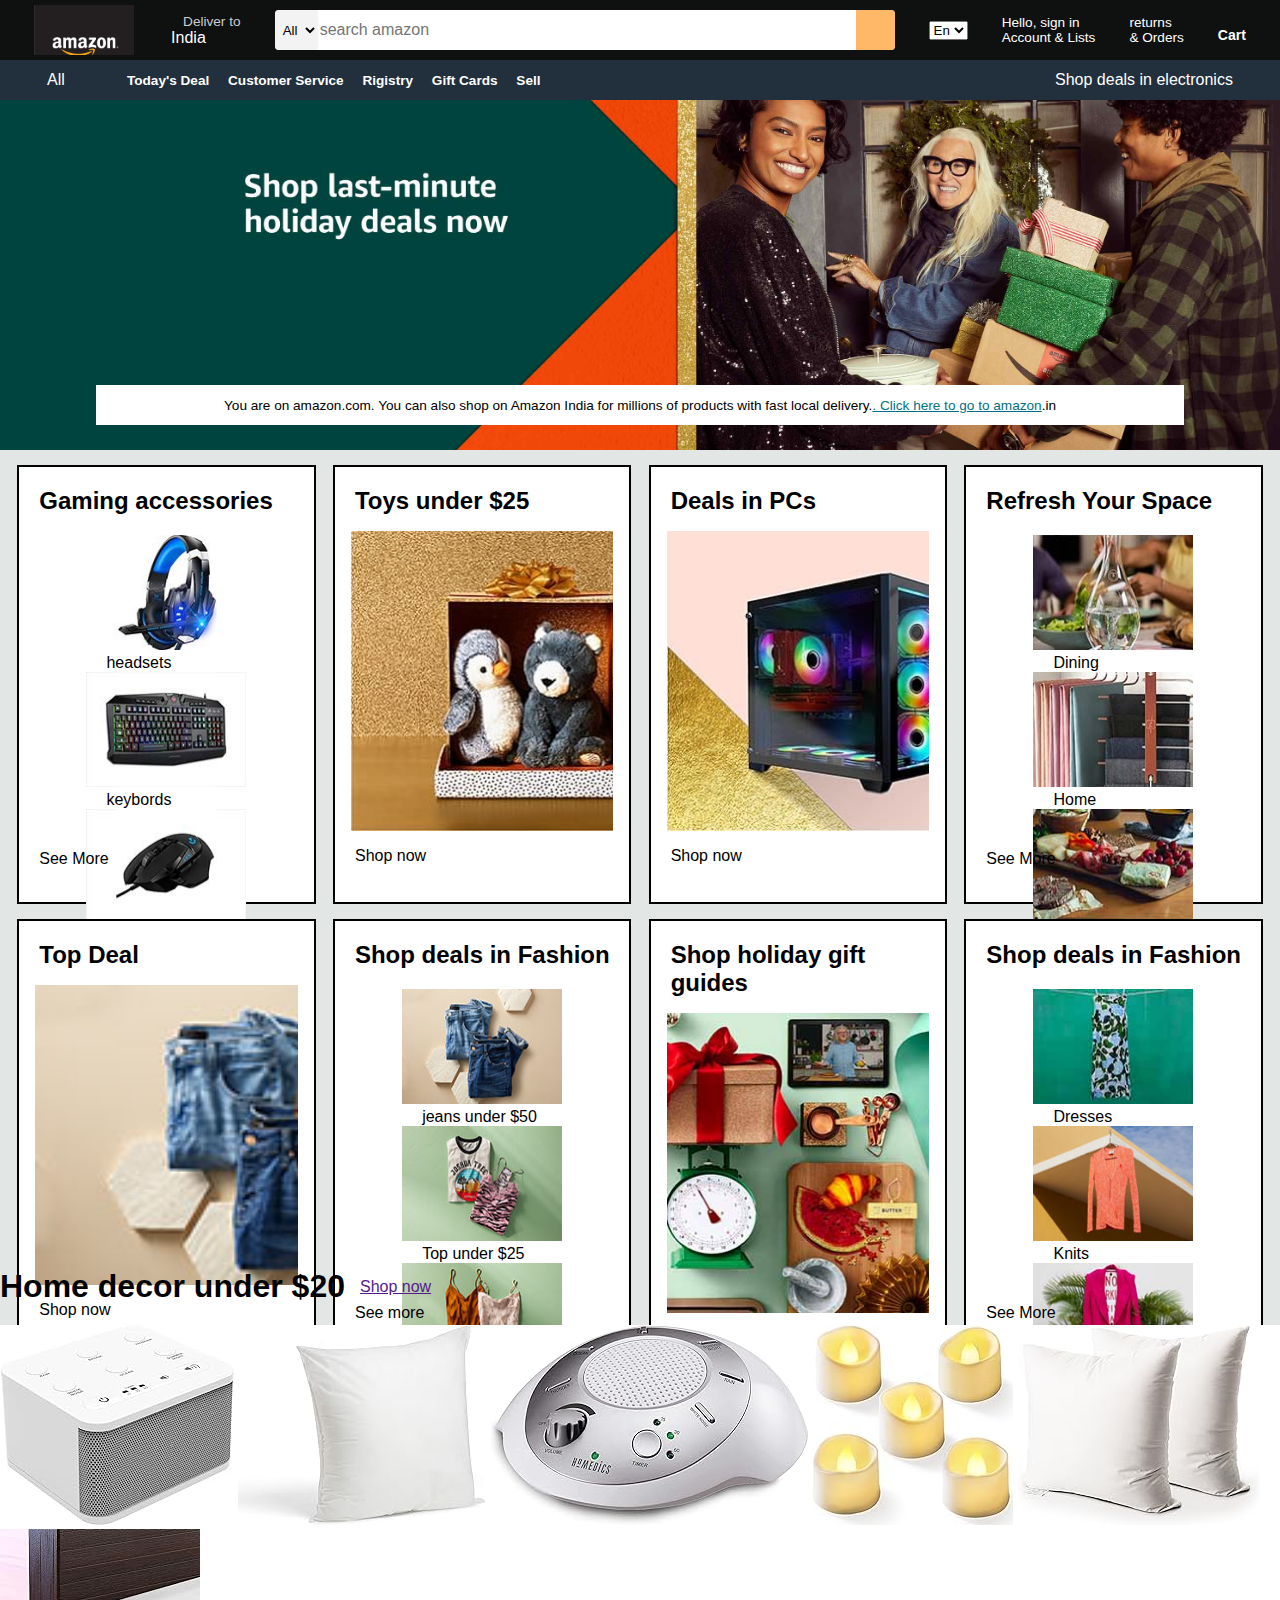
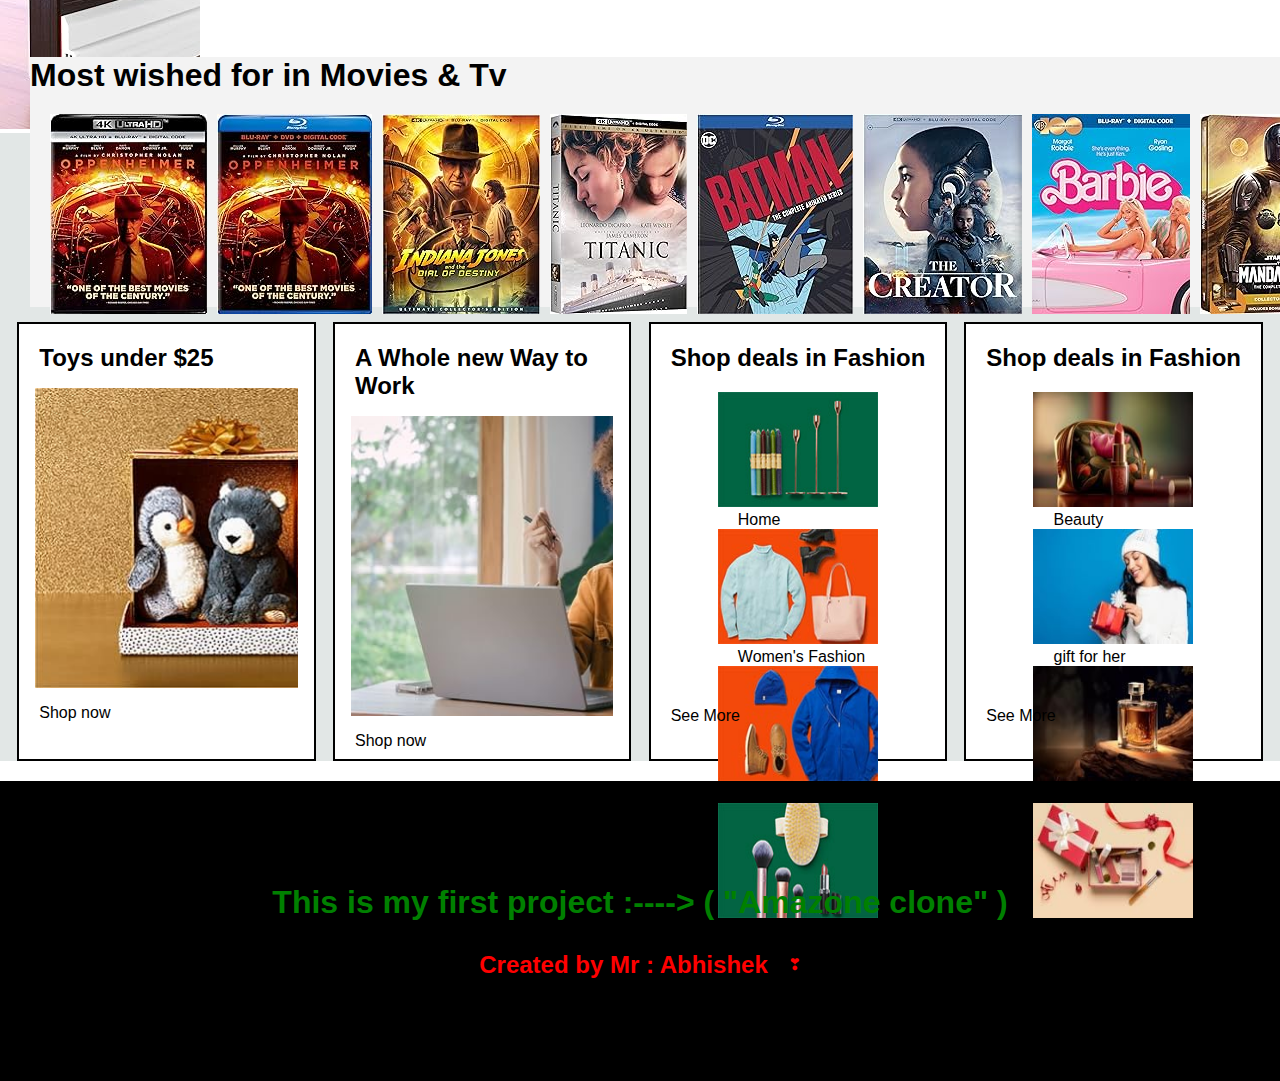
<file: index.html>
<!DOCTYPE html>
<html lang="en">
<head>
    <meta charset="UTF-8">
    <meta name="viewport" content="width=device-width, initial-scale=1.0">
    <title>Abhi Amazon</title>
    <link rel="stylesheet" href="https://cdnjs.cloudflare.com/ajax/libs/font-awesome/6.5.1/css/all.min.css" integrity="sha512-DTOQO9RWCH3ppGqcWaEA1BIZOC6xxalwEsw9c2QQeAIftl+Vegovlnee1c9QX4TctnWMn13TZye+giMm8e2LwA==" crossorigin="anonymous" referrerpolicy="no-referrer" />
    <link rel="stylesheet" href="style.css">

</head>
<body>
    <header >
        <div class="navbar">
            <div class="nav-logo border" >
                <div class="logo"></div>
            </div>
            <div class="nav-address border ">
                <p class="address-first">Deliver to</p>
                <div class="add-icon">
                    <i class="fa-solid fa-location-dot" style="color: white;"></i>
                    <p class="address-second">India</p>
                </div>
            </div>
            <div class="nav-search">
                <select class="search-select">
                    <option>All</option>
                </select>
                <input placeholder="search amazon" class="search-input">
                <div class="search-icon">
                    <i class="fa-solid fa-magnifying-glass" ></i> 
                </div>
            </div>
            <div class="nav-world">
                <i class="fa-solid fa-globe" style="font-size: 28px;"></i>
                <select>
                    <option class="nav-world-2">En</option>
                </select>
            </div>
            <div class="span-signin border" >
                <div class="hello">
                    <p>Hello, sign in</p>
                    <p>Account & Lists</p>
                </div>
            </div>
            <div class="span-second border" >
                <p> returns</p>
                <p>& Orders</p>
            </div>
            <div class="nav-cart border ">
                <i class="fa-solid fa-cart-shopping"></i>
                Cart
            </div>
        </div>
        <div class="panel">
            <div class="panel-all border">
                <i class="fa-solid fa-bars"></i>
                All
            </div>
            <div class="panel-ops ">
                <p class="border">Today's Deal</p>
                <p class="border">Customer Service</p>
                <p class="border">Rigistry</p>
                <p class="border">Gift Cards</p>
                <p class="border"> Sell </p>
            </div>
            <div class="Panel-deals border">
                Shop deals in electronics
            </div>
        </div>
        <div class="hero-section">
            <div class="hero-message">
                You are on amazon.com. You can also shop on Amazon India for millions of products with fast local delivery. <a href="https://www.amazon.com/">. Click here to go to amazon</a>.in
            </div>
        </div>
        <div class="content-sec">
            <div class="box-1 box ">
                <h2>Gaming accessories</h2>
                <div class="box-5-img">
                    <div>
                        <img src="box-1.jpg" height="115px" width="160px" >
                        <p>headsets</p>
                        <img src="box-1a.jpg" height="115px" width="160px" >
                        <p>keybords</p>
                    </div>
                    <div>
                        <img src="box-1b.jpg" height="115px" width="160px" >
                        <p>computer mice</p>
                        <img src="box-1c.jpg" height="115px" width="160px" >
                        <p>chairs</p>
                    </div>
                </div>
                <p>See More</p>
            </div>
            <div class="box-2 box ">
                <div class="box-2-content">
                    <h2>Toys under $25</h2>
                    <div class="box2-img" style="background-image: url(box2.jpg);"></div>
                    <p>Shop now</p>
                </div>
            </div>
            <div class="box-3 box ">
                <div class="box-2-content">
                    <h2>Deals in PCs</h2>
                    <div class="box2-img" style="background-image: url(box3-a.jpg);"></div>
                    <p>Shop now</p>
                </div>
            </div>
            <div class="box-1 box ">
                <h2>Refresh Your Space</h2>
                <div class="box-5-img">
                    <div>
                        <img src="box4-a.jpg" height="115px" width="160px" >
                        <p>Dining</p>
                        <img src="box4-b.jpg" height="115px" width="160px" >
                        <p>Home</p>
                    </div>
                    <div>
                        <img src="box4-c.jpg" height="115px" width="160px" >
                        <p>kitchen</p>
                        <img src="box4-d.jpg" height="115px" width="160px"" >
                        <p>Health & Beauty</p>
                    </div>
                </div>
                <p>See More</p>
            </div>
            <div class="box-5 box ">
                <div class="box-5-content">
                    <h2>Top Deal</h2>
                    <div class="box2-img" style="background-image: url(box6-a.jpg);"></div>
                    <p>Shop now</p>
                </div>
            </div>
            <div class="box-1 box ">
                <h2>Shop deals in Fashion</h2>
                <div class="box-5-img">
                    <div>
                        <img src="box6-a.jpg" height="115px" width="160px" >
                        <p>jeans under $50</p>
                        <img src="box6-b.jpg" height="115px" width="160px">
                        <p>Top under $25</p>
                    </div>
                    <div>
                        <img src="box6-c.jpg" height="115px" width="160px" >
                        <p>Dress under $25</p>
                        <img src="box6-d.jpg" height="115px" width="160px" >
                        <p>shoes under$50</p>
                    </div>
                </div>
                <p>See more</p>
            </div>
            <div class="box-2 box ">
                <div class="box-2-content">
                    <h2>Shop holiday gift guides</h2>
                    <div class="box2-img" style="background-image: url(box7-a.jpg);"></div>
                    <p>Shop now</p>
                </div>
            </div>
            <div class="box-1 box ">
                <h2>Shop deals in Fashion</h2>
                <div class="box-5-img">
                    <div>
                        <img src="box8-a.jpg" height="115px" width="160px" >
                        <p>Dresses</p>
                        <img src="box8-b.jpg" height="115px" width="160px">
                        <p>Knits</p>
                    </div>
                    <div>
                        <img src="box8-c.jpg" height="115px" width="160px" >
                        <p>Jackets</p>
                        <img src="box8-d.jpg" height="115px" width="160px" >
                        <p>jeweelry</p>
                    </div>
                </div>
                <p>See More</p>
            </div>
            <div class="content-sec-2">
                <div>
                    <span><h1>Home decor under $20</h1><a href="">Shop now</a></span>
                    <div class="img-c-4">
                        <img src="c-2-1.jpg" >
                        <img src="c-2-2.jpg" >
                        <img src="c-2-3.jpg" >
                        <img src="c-2-4.jpg">
                        <img src="c-2-5.jpg">
                        <img src="c-2-6.jpg">
                    </div>
                </div>
            </div>

            <div class="movie-sec ">
                <span class="movie"><h1>Most wished for in Movies & Tv </h1></span>
                <div class="types-of-movie border">
                    <img src="m-1.jpg">
                    <img src="m-2.jpg">
                    <img src="m-3.jpg">
                    <img src="m-4.jpg">
                    <img src="m-5.jpg">
                    <img src="m-6.jpg">
                    <img src="m-7.jpg">
                    <img src="m-8.jpg">
                    <img src="m-2.jpg">
                </div>
            </div>
            <div class="box-2 box ">
                <div class="box-2-content">
                    <h2>Toys under $25</h2>
                    <div class="box2-img" style="background-image: url(box2.jpg);"></div>
                    <p>Shop now</p>
                </div>
            </div>
            <div class="box-2 box ">
                <div class="box-2-content">
                    <h2>A Whole new Way to Work</h2>
                    <div class="box2-img" style="background-image: url(last-2.jpg);"></div>
                    <p>Shop now</p>
                </div>
            </div>
            <div class="box-1 box ">
                <h2>Shop deals in Fashion</h2>
                <div class="box-5-img">
                    <div>
                        <img src="last-3-a.jpg" height="115px" width="160px" >
                        <p>Home</p>
                        <img src="last-3-b.jpg" height="115px" width="160px">
                        <p>Women's Fashion</p>
                    </div>
                    <div>
                        <img src="last-3-c.jpg" height="115px" width="160px" >
                        <p>Men's fashion</p>
                        <img src="last-3-d.jpg" height="115px" width="160px" >
                        <p>Beauty</p>
                    </div>
                </div>
                <p>See More</p>
            </div>
            <div class="box-1 box ">
                <h2>Shop deals in Fashion</h2>
                <div class="box-5-img">
                    <div>
                        <img src="last-4-a.jpg" height="115px" width="160px" >
                        <p>Beauty</p>
                        <img src="last-4-b.jpg" height="115px" width="160px">
                        <p>gift for her</p>
                    </div>
                    <div>
                        <img src="last-4-c.jpg" height="115px" width="160px" >
                        <p>Luxary beauty</p>
                        <img src="last-4-d.jpg" height="115px" width="160px" >
                        <p>Most loved beauty</p>
                    </div>
                </div>
                <p>See More</p>
            </div>
            </div>
            <div class="footer">
                <div class="footer-div">
                    <h1>This is my first project :----> ( "Amazone clone" )</h1>
                    <div class="h2-tag">
                        <h2>Created by Mr : Abhishek </h2>
                        <p>&#10083;</p>
                    </div>
                </div>
            </div>
    </header>
</body>
</html>
</file>
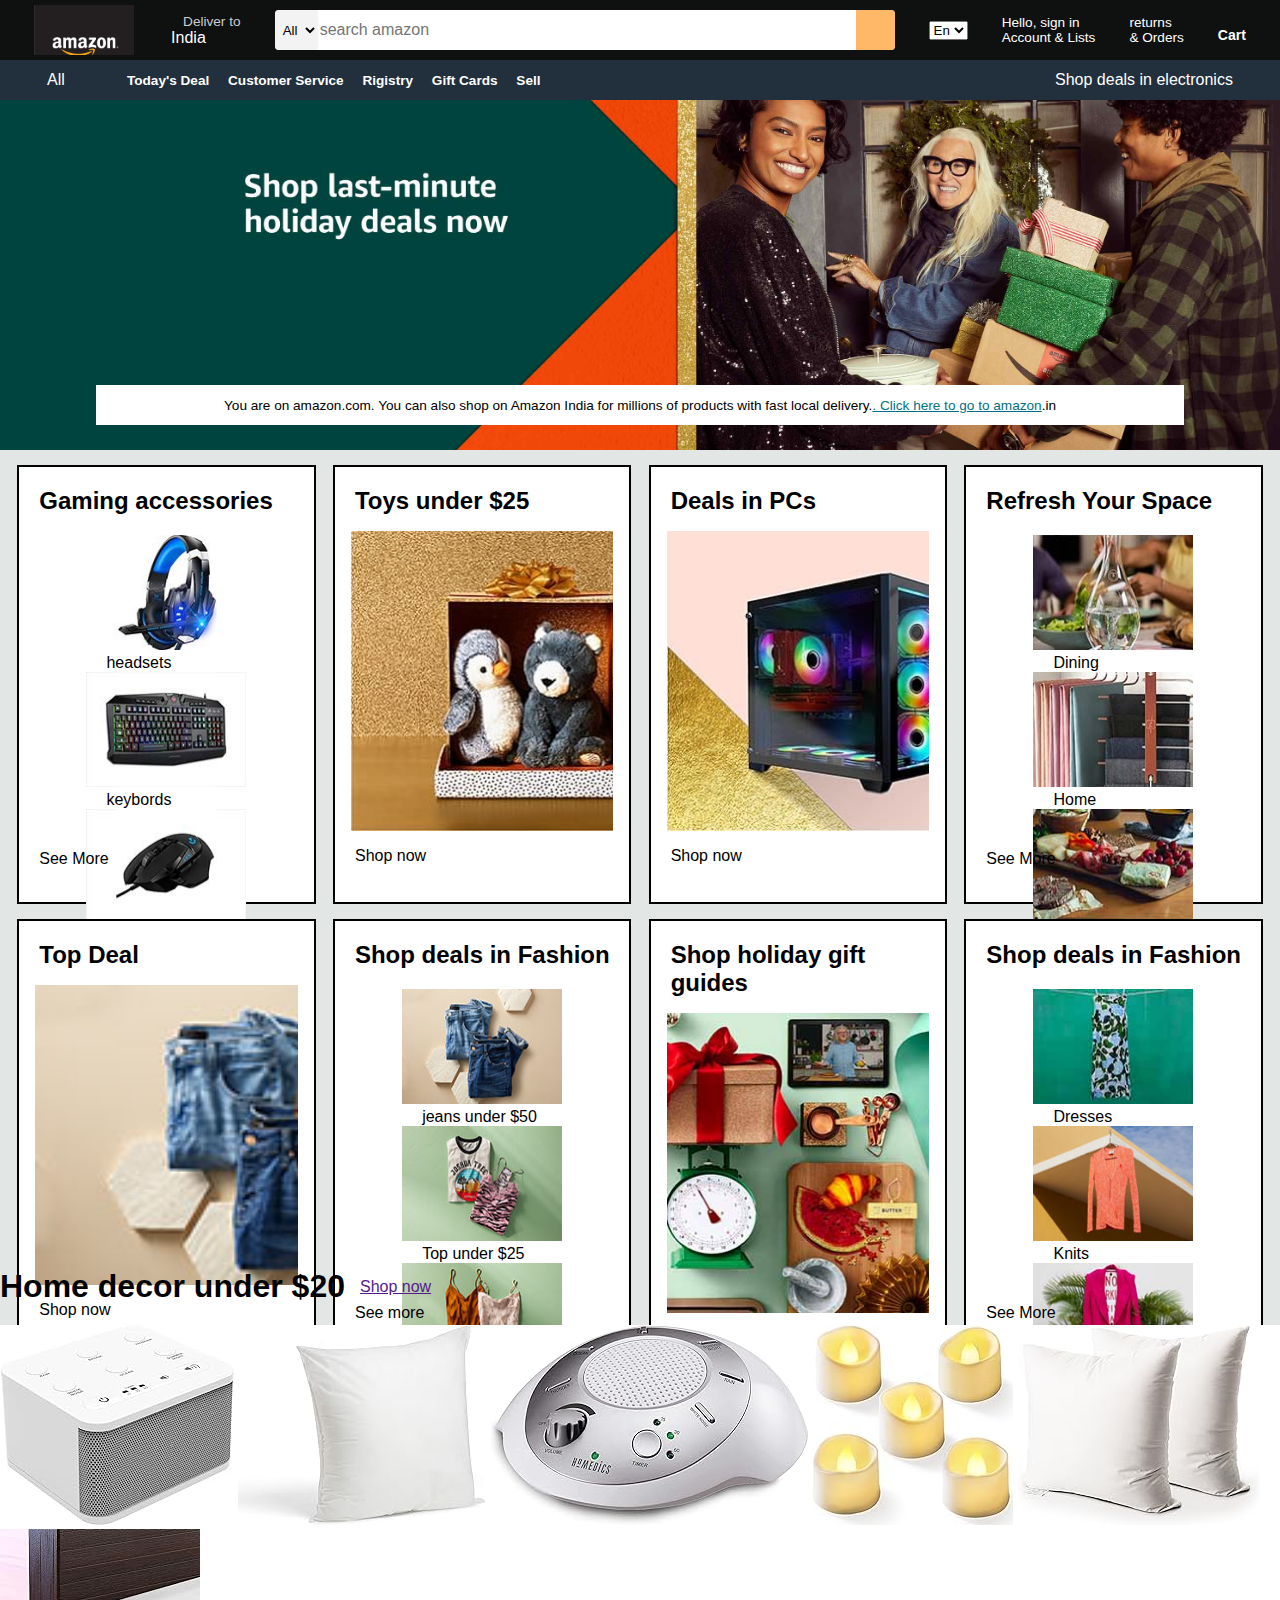
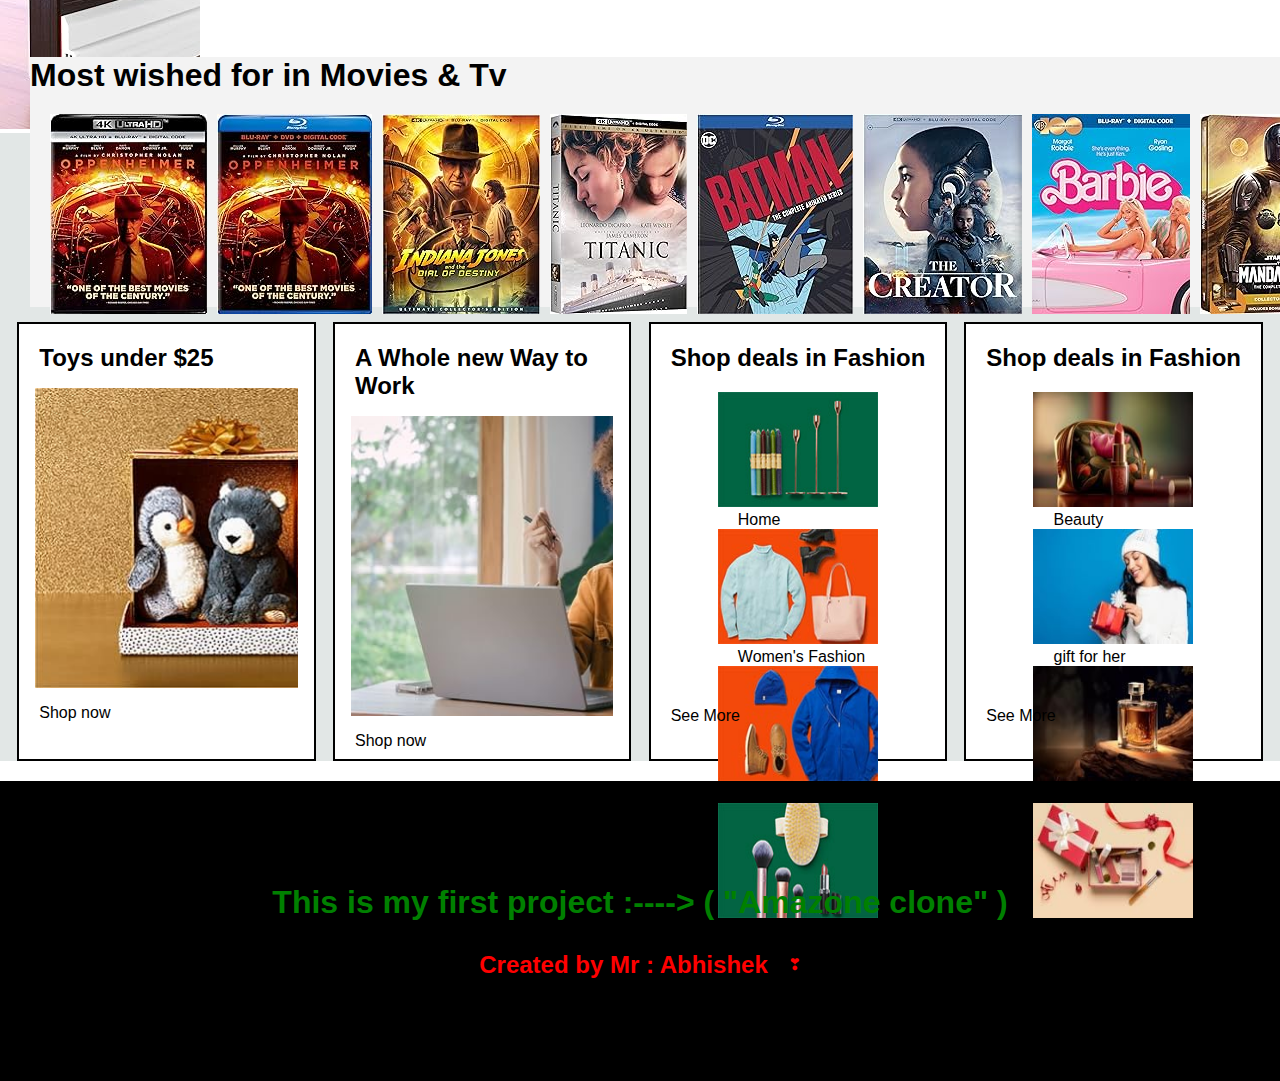
<file: Amazon clone.html>
<!DOCTYPE html>
<html lang="en">
<head>
    <meta charset="UTF-8">
    <meta name="viewport" content="width=device-width, initial-scale=1.0">
    <title>Abhi Amazon</title>
    <link rel="stylesheet" href="https://cdnjs.cloudflare.com/ajax/libs/font-awesome/6.5.1/css/all.min.css" integrity="sha512-DTOQO9RWCH3ppGqcWaEA1BIZOC6xxalwEsw9c2QQeAIftl+Vegovlnee1c9QX4TctnWMn13TZye+giMm8e2LwA==" crossorigin="anonymous" referrerpolicy="no-referrer" />
    <link rel="stylesheet" href="amazon clone.css">

</head>
<body>
    <header >
        <div class="navbar">
            <div class="nav-logo border" >
                <div class="logo"></div>
            </div>
            <div class="nav-address border ">
                <p class="address-first">Deliver to</p>
                <div class="add-icon">
                    <i class="fa-solid fa-location-dot" style="color: white;"></i>
                    <p class="address-second">India</p>
                </div>
            </div>
            <div class="nav-search">
                <select class="search-select">
                    <option>All</option>
                </select>
                <input placeholder="search amazon" class="search-input">
                <div class="search-icon">
                    <i class="fa-solid fa-magnifying-glass" ></i> 
                </div>
            </div>
            <div class="nav-world">
                <i class="fa-solid fa-globe" style="font-size: 28px;"></i>
                <select>
                    <option class="nav-world-2">En</option>
                </select>
            </div>
            <div class="span-signin border" >
                <div class="hello">
                    <p>Hello, sign in</p>
                    <p>Account & Lists</p>
                </div>
            </div>
            <div class="span-second border" >
                <p> returns</p>
                <p>& Orders</p>
            </div>
            <div class="nav-cart border ">
                <i class="fa-solid fa-cart-shopping"></i>
                Cart
            </div>
        </div>
        <div class="panel">
            <div class="panel-all border">
                <i class="fa-solid fa-bars"></i>
                All
            </div>
            <div class="panel-ops ">
                <p class="border">Today's Deal</p>
                <p class="border">Customer Service</p>
                <p class="border">Rigistry</p>
                <p class="border">Gift Cards</p>
                <p class="border"> Sell </p>
            </div>
            <div class="Panel-deals border">
                Shop deals in electronics
            </div>
        </div>
        <div class="hero-section">
            <div class="hero-message">
                You are on amazon.com. You can also shop on Amazon India for millions of products with fast local delivery. <a href="https://www.amazon.com/">. Click here to go to amazon</a>.in
            </div>
        </div>
        <div class="content-sec">
            <div class="box-1 box ">
                <h2>Gaming accessories</h2>
                <div class="box-5-img">
                    <div>
                        <img src="box-1.jpg" height="115px" width="160px" >
                        <p>headsets</p>
                        <img src="box-1a.jpg" height="115px" width="160px" >
                        <p>keybords</p>
                    </div>
                    <div>
                        <img src="box-1b.jpg" height="115px" width="160px" >
                        <p>computer mice</p>
                        <img src="box-1c.jpg" height="115px" width="160px" >
                        <p>chairs</p>
                    </div>
                </div>
                <p>See More</p>
            </div>
            <div class="box-2 box ">
                <div class="box-2-content">
                    <h2>Toys under $25</h2>
                    <div class="box2-img" style="background-image: url(box2.jpg);"></div>
                    <p>Shop now</p>
                </div>
            </div>
            <div class="box-3 box ">
                <div class="box-2-content">
                    <h2>Deals in PCs</h2>
                    <div class="box2-img" style="background-image: url(box3-a.jpg);"></div>
                    <p>Shop now</p>
                </div>
            </div>
            <div class="box-1 box ">
                <h2>Refresh Your Space</h2>
                <div class="box-5-img">
                    <div>
                        <img src="box4-a.jpg" height="115px" width="160px" >
                        <p>Dining</p>
                        <img src="box4-b.jpg" height="115px" width="160px" >
                        <p>Home</p>
                    </div>
                    <div>
                        <img src="box4-c.jpg" height="115px" width="160px" >
                        <p>kitchen</p>
                        <img src="box4-d.jpg" height="115px" width="160px"" >
                        <p>Health & Beauty</p>
                    </div>
                </div>
                <p>See More</p>
            </div>
            <div class="box-5 box ">
                <div class="box-5-content">
                    <h2>Top Deal</h2>
                    <div class="box2-img" style="background-image: url(box6-a.jpg);"></div>
                    <p>Shop now</p>
                </div>
            </div>
            <div class="box-1 box ">
                <h2>Shop deals in Fashion</h2>
                <div class="box-5-img">
                    <div>
                        <img src="box6-a.jpg" height="115px" width="160px" >
                        <p>jeans under $50</p>
                        <img src="box6-b.jpg" height="115px" width="160px">
                        <p>Top under $25</p>
                    </div>
                    <div>
                        <img src="box6-c.jpg" height="115px" width="160px" >
                        <p>Dress under $25</p>
                        <img src="box6-d.jpg" height="115px" width="160px" >
                        <p>shoes under$50</p>
                    </div>
                </div>
                <p>See more</p>
            </div>
            <div class="box-2 box ">
                <div class="box-2-content">
                    <h2>Shop holiday gift guides</h2>
                    <div class="box2-img" style="background-image: url(box7-a.jpg);"></div>
                    <p>Shop now</p>
                </div>
            </div>
            <div class="box-1 box ">
                <h2>Shop deals in Fashion</h2>
                <div class="box-5-img">
                    <div>
                        <img src="box8-a.jpg" height="115px" width="160px" >
                        <p>Dresses</p>
                        <img src="box8-b.jpg" height="115px" width="160px">
                        <p>Knits</p>
                    </div>
                    <div>
                        <img src="box8-c.jpg" height="115px" width="160px" >
                        <p>Jackets</p>
                        <img src="box8-d.jpg" height="115px" width="160px" >
                        <p>jeweelry</p>
                    </div>
                </div>
                <p>See More</p>
            </div>
            <div class="content-sec-2">
                <div>
                    <span><h1>Home decor under $20</h1><a href="">Shop now</a></span>
                    <div class="img-c-4">
                        <img src="c-2-1.jpg" >
                        <img src="c-2-2.jpg" >
                        <img src="c-2-3.jpg" >
                        <img src="c-2-4.jpg">
                        <img src="c-2-5.jpg">
                        <img src="c-2-6.jpg">
                    </div>
                </div>
            </div>

            <div class="movie-sec ">
                <span class="movie"><h1>Most wished for in Movies & Tv </h1></span>
                <div class="types-of-movie border">
                    <img src="m-1.jpg">
                    <img src="m-2.jpg">
                    <img src="m-3.jpg">
                    <img src="m-4.jpg">
                    <img src="m-5.jpg">
                    <img src="m-6.jpg">
                    <img src="m-7.jpg">
                    <img src="m-8.jpg">
                    <img src="m-2.jpg">
                </div>
            </div>
            <div class="box-2 box ">
                <div class="box-2-content">
                    <h2>Toys under $25</h2>
                    <div class="box2-img" style="background-image: url(box2.jpg);"></div>
                    <p>Shop now</p>
                </div>
            </div>
            <div class="box-2 box ">
                <div class="box-2-content">
                    <h2>A Whole new Way to Work</h2>
                    <div class="box2-img" style="background-image: url(last-2.jpg);"></div>
                    <p>Shop now</p>
                </div>
            </div>
            <div class="box-1 box ">
                <h2>Shop deals in Fashion</h2>
                <div class="box-5-img">
                    <div>
                        <img src="last-3-a.jpg" height="115px" width="160px" >
                        <p>Home</p>
                        <img src="last-3-b.jpg" height="115px" width="160px">
                        <p>Women's Fashion</p>
                    </div>
                    <div>
                        <img src="last-3-c.jpg" height="115px" width="160px" >
                        <p>Men's fashion</p>
                        <img src="last-3-d.jpg" height="115px" width="160px" >
                        <p>Beauty</p>
                    </div>
                </div>
                <p>See More</p>
            </div>
            <div class="box-1 box ">
                <h2>Shop deals in Fashion</h2>
                <div class="box-5-img">
                    <div>
                        <img src="last-4-a.jpg" height="115px" width="160px" >
                        <p>Beauty</p>
                        <img src="last-4-b.jpg" height="115px" width="160px">
                        <p>gift for her</p>
                    </div>
                    <div>
                        <img src="last-4-c.jpg" height="115px" width="160px" >
                        <p>Luxary beauty</p>
                        <img src="last-4-d.jpg" height="115px" width="160px" >
                        <p>Most loved beauty</p>
                    </div>
                </div>
                <p>See More</p>
            </div>
            </div>
            <div class="footer">
                <div class="footer-div">
                    <h1>This is my first project :----> ( "Amazone clone" )</h1>
                    <div class="h2-tag">
                        <h2>Created by Mr : Abhishek </h2>
                        <p>&#10083;</p>
                    </div>
                </div>
            </div>
    </header>
</body>
</html>
</file>
<file: style.css>
* {
    font-family: Arial, Helvetica, sans-serif;
    margin: 0px;
    border:border-box;
}

.navbar {
    height: 60px;
    background-color: #0f1111;
    display: flex;
    align-items: center;
    justify-content: space-evenly;
}

.nav-logo {
    height: 50px;
    width: 100px;
    

}
.logo {

    background-image: url(amazon.png);
    background-size: cover;
    height: 50px;
    width: 100px;
}

.border {
    border: 2px transparent;
}

.border:hover {
     border: 2px solid white;
}

.address-first {
    color: #cccccc;
    font-size: 0.85rem;
    margin-left: 15px;
}

.address-second {
    font-size: 1rem;
    color: white;
    margin-left: 3px;
}

.add-icon {
    display: flex;
    align-items: center;
}

.nav-search {
    display: flex;
    width: 620px;
    background-color: pink;
    height: 40px;
    border-radius: 4px;
    justify-content: space-evenly;
    
}

.search-select {
    background-color: #f3f3f3;
    width: 50px;
    text-align: center;
    border-top-left-radius: 4px;
    border-bottom-left-radius: 4px;
    border: none;
    

}
.search-input {
    width: 100%;
    font-size: 1rem;
    border: none;   
}

.search-icon {
    width: 45px;
    display: flex;
    justify-content: center;
    align-items: center;
    font-size: 1.2rem;
    background-color: #feb868;
    border-top-right-radius: 4px;
    border-bottom-right-radius: 4px;
    color: #0f1111;
}

.span-hi {
    font-size: 1rem;
    color: white;
    display: flex;
    justify-content: center;
    align-items: center;

    
}

.span-second {
    color: white;
    font-size: 0.85rem;
}


.hello{
    color: white;
    font-size: 0.85rem;
}
.nav-first{
    font-size: 0.85rem;
    font-weight: 700;
    color: white
}
.nav-second{
    font-size: 0.85rem;
    font-weight: 700;
    color: white

}

.nav-search:hover {
    border: 2px solid orange;
    
}

.nav-cart i {
    font-size: 30px;
    font-weight: bold;
    color: white;
}

.nav-cart {
    font-size: 14px;
    font-weight: bold;
    color: white;
}

.nav-world {
    display: flex;
    justify-content: space-evenly;
    color: white;
}

.panel{
    height: 40px;
    background-color: #222f3d;
    display: flex;
    color: white;
    align-items: center;
    justify-content: space-evenly;


}

.panel-ops p {
    display: inline;
    margin-left: 15px;
    font-weight: 700;

}

.panel-ops {
    width: 70%;
    font-size: 0.85rem;
   
}


.panel-deals {
    font-size: 0.95rem;
    font-weight: 700;
}


/** Hero section **/

.hero-section{
    background-image: url(hero.jpg);
    background-size: cover;
    height: 350px;
    display: flex;
    justify-content:center ;
    align-items: flex-end;
    
    
    
}

.hero-message {
    background-color: white;
    color: black;
    height: 40px;
    display: flex;
    align-items: center;
    justify-content: center;
    font-size: 0.85rem;
    width: 85%;
    margin-bottom: 25px;



}

.hero-message a {
    color: #007185;
}


/** Shop  section **/

.box {
    border: 2px solid black;
    height: 400px;
    width: 23%;
    background-color: white;
    padding: 20px 0px 15px;
    margin-top: 15px;
    
}

.content-sec {
    display: flex;
    flex-wrap: wrap;
    justify-content: space-evenly;
    background-color: #e2e7e6;   
}

.content-sec p ,.content-sec h2{
    margin-left: 20px;
}

.box-item {
    margin-top: 20px;
    padding: 10px;  
}

.box-item p  {
    font-size: 0.85rem;
    font-weight: 700;

}

.box-item1 {
    margin-top: 30px;
    padding: 10px;
}

.box-item1 p {
    font-size: 0.85rem;
    font-weight: 700;


}
.box-img {
    height: 300px;
    display: flex;

}

.content-sec > p {
    margin-top: 20px;
}

.box2-img {
    height: 300px;
    background-size: cover;
    margin-top: 1rem;
    margin-bottom: 1rem;
    margin-left: 1rem;
    margin-right: 1rem;

}

.box2-content {
    margin-left: 1rem;
    margin-right: 1rem;
}

.box2-content p {
    background-color: #df3614;
}

.box-5-img {
    display: flex;
    justify-content: space-evenly;
    padding: 20px 0px 15px;
    flex-wrap: wrap;
    height: 300px;   
}

.content-sec-2 {
    display: flex;
    height: 285px;
    margin-top: 10px;
    justify-content: space-evenly;
    align-items: center;
    margin : 0px 0px 14px
    
}
span{
    display: flex;
    color: black;
    align-items: center;
    margin-right: 20px;
    padding-bottom: 20px;    
}
span a {
    padding: 0px 0px 0px 15px;
}

.img-c-4 {
    background-color: white;
}

/** Movie section **/

.movie-sec {
    height: 250px;
    background-color: #f3f3f3;
    margin-left: 30px;
}

.types-of-movie {

    display: flex;
    justify-content: space-evenly;
    gap: 10px;
    margin-left: 20px;
    margin-right: 20px;

}

.footer {
    height: 300px;
    background-color: black;
    margin-top: 20px;
    display: flex;
    justify-content: center;
    align-items: center;
}

.footer-div {
    color: white;
    margin: 20px;
    color: green;
}
.h2-tag {
    display: flex;
    gap: 20px;
    margin-top: 30px;
    justify-content: center;
    align-items: center;
    color: red;
}
</file>
<file: amazon clone.css>
* {
    font-family: Arial, Helvetica, sans-serif;
    margin: 0px;
    border:border-box;
}

.navbar {
    height: 60px;
    background-color: #0f1111;
    display: flex;
    align-items: center;
    justify-content: space-evenly;
}

.nav-logo {
    height: 50px;
    width: 100px;
    

}
.logo {

    background-image: url(amazon.png);
    background-size: cover;
    height: 50px;
    width: 100px;
}

.border {
    border: 2px transparent;
}

.border:hover {
     border: 2px solid white;
}

.address-first {
    color: #cccccc;
    font-size: 0.85rem;
    margin-left: 15px;
}

.address-second {
    font-size: 1rem;
    color: white;
    margin-left: 3px;
}

.add-icon {
    display: flex;
    align-items: center;
}

.nav-search {
    display: flex;
    width: 620px;
    background-color: pink;
    height: 40px;
    border-radius: 4px;
    justify-content: space-evenly;
    
}

.search-select {
    background-color: #f3f3f3;
    width: 50px;
    text-align: center;
    border-top-left-radius: 4px;
    border-bottom-left-radius: 4px;
    border: none;
    

}
.search-input {
    width: 100%;
    font-size: 1rem;
    border: none;   
}

.search-icon {
    width: 45px;
    display: flex;
    justify-content: center;
    align-items: center;
    font-size: 1.2rem;
    background-color: #feb868;
    border-top-right-radius: 4px;
    border-bottom-right-radius: 4px;
    color: #0f1111;
}

.span-hi {
    font-size: 1rem;
    color: white;
    display: flex;
    justify-content: center;
    align-items: center;

    
}

.span-second {
    color: white;
    font-size: 0.85rem;
}


.hello{
    color: white;
    font-size: 0.85rem;
}
.nav-first{
    font-size: 0.85rem;
    font-weight: 700;
    color: white
}
.nav-second{
    font-size: 0.85rem;
    font-weight: 700;
    color: white

}

.nav-search:hover {
    border: 2px solid orange;
    
}

.nav-cart i {
    font-size: 30px;
    font-weight: bold;
    color: white;
}

.nav-cart {
    font-size: 14px;
    font-weight: bold;
    color: white;
}

.nav-world {
    display: flex;
    justify-content: space-evenly;
    color: white;
}

.panel{
    height: 40px;
    background-color: #222f3d;
    display: flex;
    color: white;
    align-items: center;
    justify-content: space-evenly;


}

.panel-ops p {
    display: inline;
    margin-left: 15px;
    font-weight: 700;

}

.panel-ops {
    width: 70%;
    font-size: 0.85rem;
   
}


.panel-deals {
    font-size: 0.95rem;
    font-weight: 700;
}


/** Hero section **/

.hero-section{
    background-image: url(hero.jpg);
    background-size: cover;
    height: 350px;
    display: flex;
    justify-content:center ;
    align-items: flex-end;
    
    
    
}

.hero-message {
    background-color: white;
    color: black;
    height: 40px;
    display: flex;
    align-items: center;
    justify-content: center;
    font-size: 0.85rem;
    width: 85%;
    margin-bottom: 25px;



}

.hero-message a {
    color: #007185;
}


/** Shop  section **/

.box {
    border: 2px solid black;
    height: 400px;
    width: 23%;
    background-color: white;
    padding: 20px 0px 15px;
    margin-top: 15px;
    
}

.content-sec {
    display: flex;
    flex-wrap: wrap;
    justify-content: space-evenly;
    background-color: #e2e7e6;   
}

.content-sec p ,.content-sec h2{
    margin-left: 20px;
}

.box-item {
    margin-top: 20px;
    padding: 10px;  
}

.box-item p  {
    font-size: 0.85rem;
    font-weight: 700;

}

.box-item1 {
    margin-top: 30px;
    padding: 10px;
}

.box-item1 p {
    font-size: 0.85rem;
    font-weight: 700;


}
.box-img {
    height: 300px;
    display: flex;

}

.content-sec > p {
    margin-top: 20px;
}

.box2-img {
    height: 300px;
    background-size: cover;
    margin-top: 1rem;
    margin-bottom: 1rem;
    margin-left: 1rem;
    margin-right: 1rem;

}

.box2-content {
    margin-left: 1rem;
    margin-right: 1rem;
}

.box2-content p {
    background-color: #df3614;
}

.box-5-img {
    display: flex;
    justify-content: space-evenly;
    padding: 20px 0px 15px;
    flex-wrap: wrap;
    height: 300px;   
}

.content-sec-2 {
    display: flex;
    height: 285px;
    margin-top: 10px;
    justify-content: space-evenly;
    align-items: center;
    margin : 0px 0px 14px
    
}
span{
    display: flex;
    color: black;
    align-items: center;
    margin-right: 20px;
    padding-bottom: 20px;    
}
span a {
    padding: 0px 0px 0px 15px;
}

.img-c-4 {
    background-color: white;
}

/** Movie section **/

.movie-sec {
    height: 250px;
    background-color: #f3f3f3;
    margin-left: 30px;
}

.types-of-movie {

    display: flex;
    justify-content: space-evenly;
    gap: 10px;
    margin-left: 20px;
    margin-right: 20px;

}

.footer {
    height: 300px;
    background-color: black;
    margin-top: 20px;
    display: flex;
    justify-content: center;
    align-items: center;
}

.footer-div {
    color: white;
    margin: 20px;
    color: green;
}
.h2-tag {
    display: flex;
    gap: 20px;
    margin-top: 30px;
    justify-content: center;
    align-items: center;
    color: red;
}
</file>
